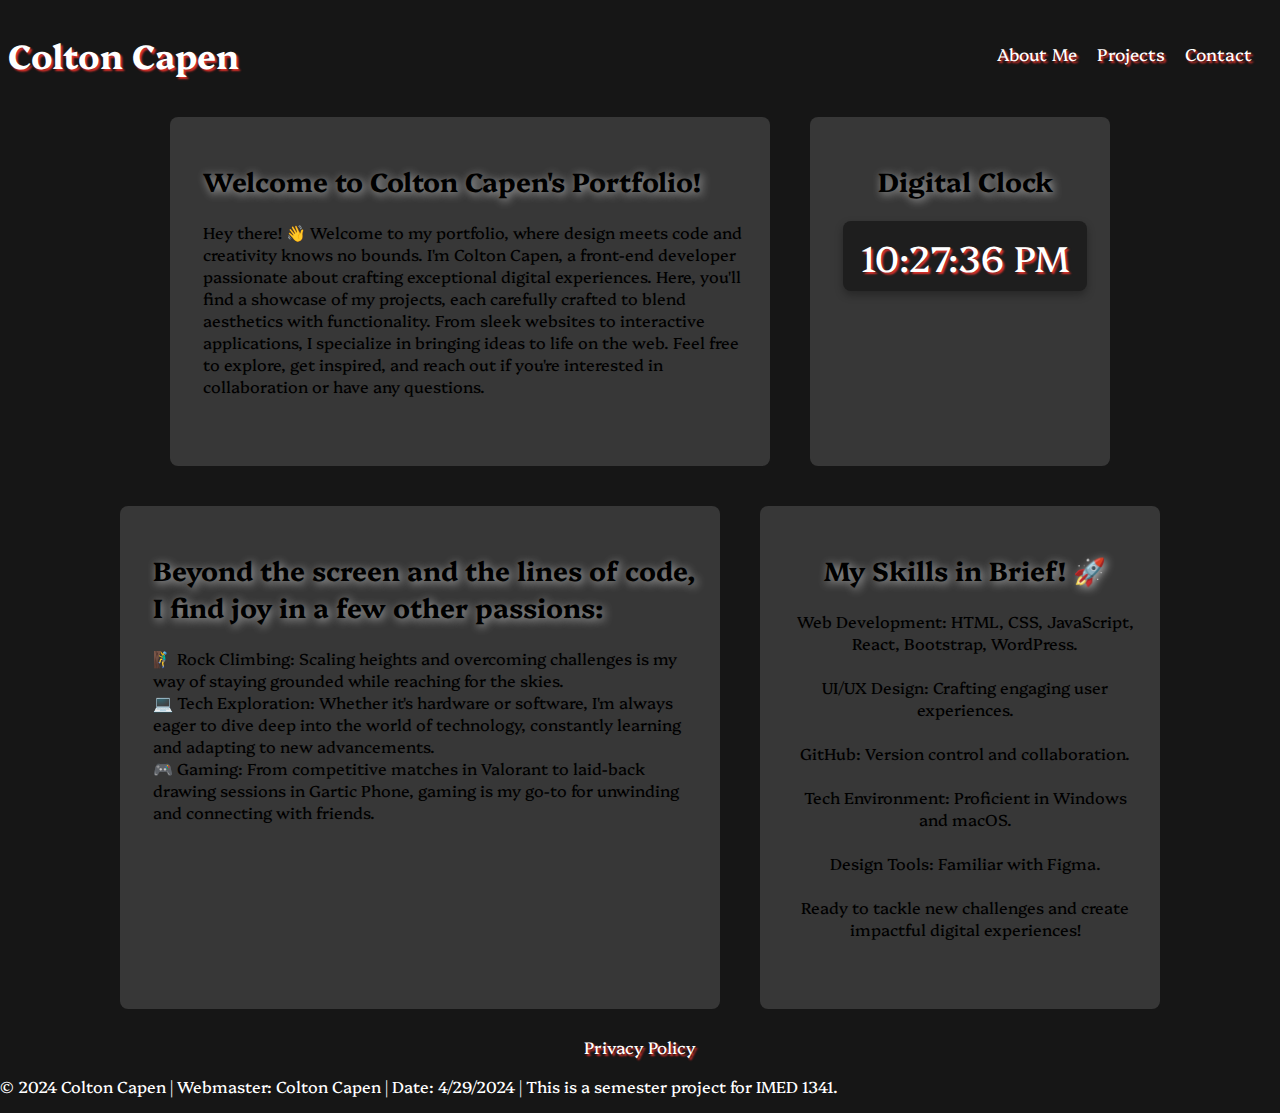
<file: index.html>
<!DOCTYPE html>
<html lang="en">
<head>
    <meta charset="UTF-8">
    <meta name="viewport" content="width=device-width, initial-scale=1.0">
    <title>Colton Capen Portfolio</title>
    <link rel="stylesheet" href="style.css">
    <link rel="preconnect" href="https://fonts.googleapis.com">
<link rel="preconnect" href="https://fonts.gstatic.com" crossorigin>
<link href="https://fonts.googleapis.com/css2?family=Jersey+10&family=Platypi:ital,wght@0,300..800;1,300..800&display=swap" rel="stylesheet">
</head>
<body>
    <header>
        <a href="index.html"><h1 class="">Colton Capen</h1></a>
        <nav>
            <ul>
                <li><a href="aboutme.html">About Me</a></li>
                <li><a href="Projects.html">Projects</a></li>
                <li><a href="contacts.html">Contact</a></li>
            </ul>
        </nav>
    </header>

    <div class="grid-container">
        <div class="card widget1">
            <h2>Welcome to Colton Capen's Portfolio!</h2>
            <p>
                Hey there! 👋 Welcome to my portfolio, where design meets code and creativity knows no bounds. I'm Colton Capen, a front-end developer passionate about crafting exceptional digital experiences.
                
                Here, you'll find a showcase of my projects, each carefully crafted to blend aesthetics with functionality. From sleek websites to interactive applications, I specialize in bringing ideas to life on the web.
                
                Feel free to explore, get inspired, and reach out if you're interested in collaboration or have any questions. </p>
        </div>
        <div class="card widget2">
            <h2>Digital Clock</h2>
            <div id="clock"></div>
        </div>
        <div class="card widget3">
            <h2>Beyond the screen and the lines of code, I find joy in a few other passions: </h2>
            <p>

                🧗‍♂️ Rock Climbing: Scaling heights and overcoming challenges is my way of staying grounded while reaching for the skies.
                <br>
                💻 Tech Exploration: Whether it's hardware or software, I'm always eager to dive deep into the world of technology, constantly learning and adapting to new advancements.
                <br>
                🎮 Gaming: From competitive matches in Valorant to laid-back drawing sessions in Gartic Phone, gaming is my go-to for unwinding and connecting with friends.</p>
        </div>
        <div class="card widget4">
            <h2>My Skills in Brief! 🚀</h2>
            <p>

                Web Development: HTML, CSS, JavaScript, React, Bootstrap, WordPress.
                <br>
                <br>
                UI/UX Design: Crafting engaging user experiences.
                <br>
                <br>
                GitHub: Version control and collaboration.
                <br>
                <br>
                Tech Environment: Proficient in Windows and macOS.
                <br>
                <br>
                Design Tools: Familiar with Figma.
                <br>
                <br>
                Ready to tackle new challenges and create impactful digital experiences!
                
                </p>
        </div>
    </div>

    <footer>
        <a href="Privacy.html" ><p class="privacy">Privacy Policy</p></a>
        <p>&copy; 2024 Colton Capen |
            Webmaster: Colton Capen |
            Date: 4/29/2024 |
            This is a semester project for IMED 1341. </p>
    </footer>

    <script src="script.js"></script>
</body>
</html>
</file>
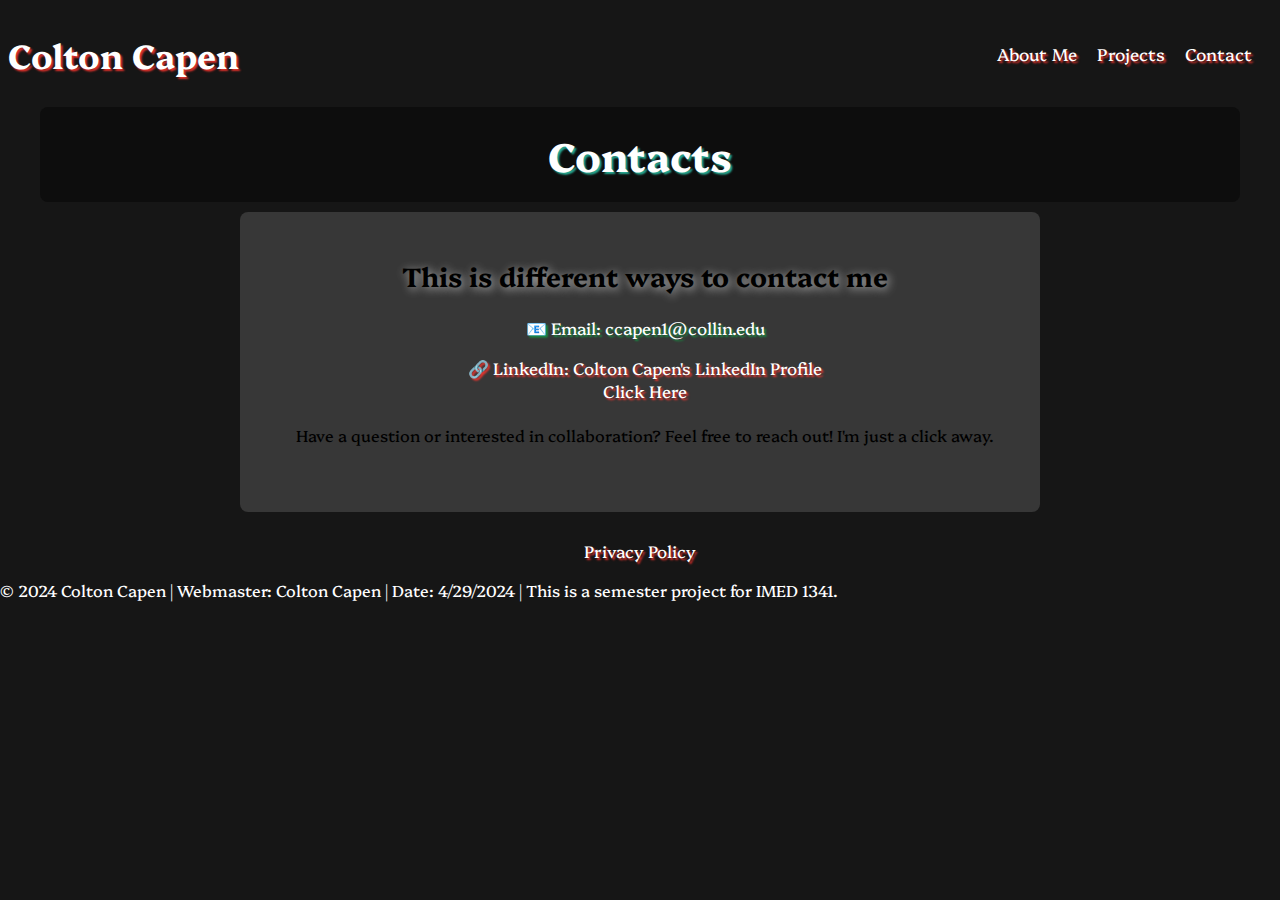
<file: contacts.html>
<!DOCTYPE html>
<html lang="en">
<head>
    <meta charset="UTF-8">
    <meta name="viewport" content="width=device-width, initial-scale=1.0">
    <title>Contacts</title>
    <link rel="stylesheet" href="style.css">
    <link rel="preconnect" href="https://fonts.googleapis.com">
<link rel="preconnect" href="https://fonts.gstatic.com" crossorigin>
<link href="https://fonts.googleapis.com/css2?family=Jersey+10&family=Platypi:ital,wght@0,300..800;1,300..800&display=swap" rel="stylesheet">
</head>
<body>
    <header>
        <a href="index.html"><h1>Colton Capen</h1></a>
       
        <nav>
            <ul>
                <li><a href="aboutme.html">About Me</a></li>
                <li><a href="Projects.html">Projects</a></li>
                <li><a href="contacts.html">Contact</a></li>
            </ul>
        </nav>
        
    </header>
    <h1 class="title2">Contacts</h1>
    <div class="grid-container">
        
        <div class="card widget6">
            <h2>This is different ways to contact me </h2>
            <p>
               <p class="emails"> 📧 Email: ccapen1@collin.edu</p>
                
                
                <a href="https://www.linkedin.com/in/coltoncapen/">🔗 LinkedIn: Colton Capen's LinkedIn Profile <br>
                    Click Here</a>
                <br>
                <br>
                Have a question or interested in collaboration? Feel free to reach out! I'm just a click away.</p>
        </div>
        
    
        
    </div>

    <footer>
        <a href="Privacy.html" ><p class="privacy">Privacy Policy</p></a>
        <p>&copy; 2024 Colton Capen |
            Webmaster: Colton Capen |
            Date: 4/29/2024 |
            This is a semester project for IMED 1341.
        </p>
        
    </footer>

    
</body>
</html>
</file>
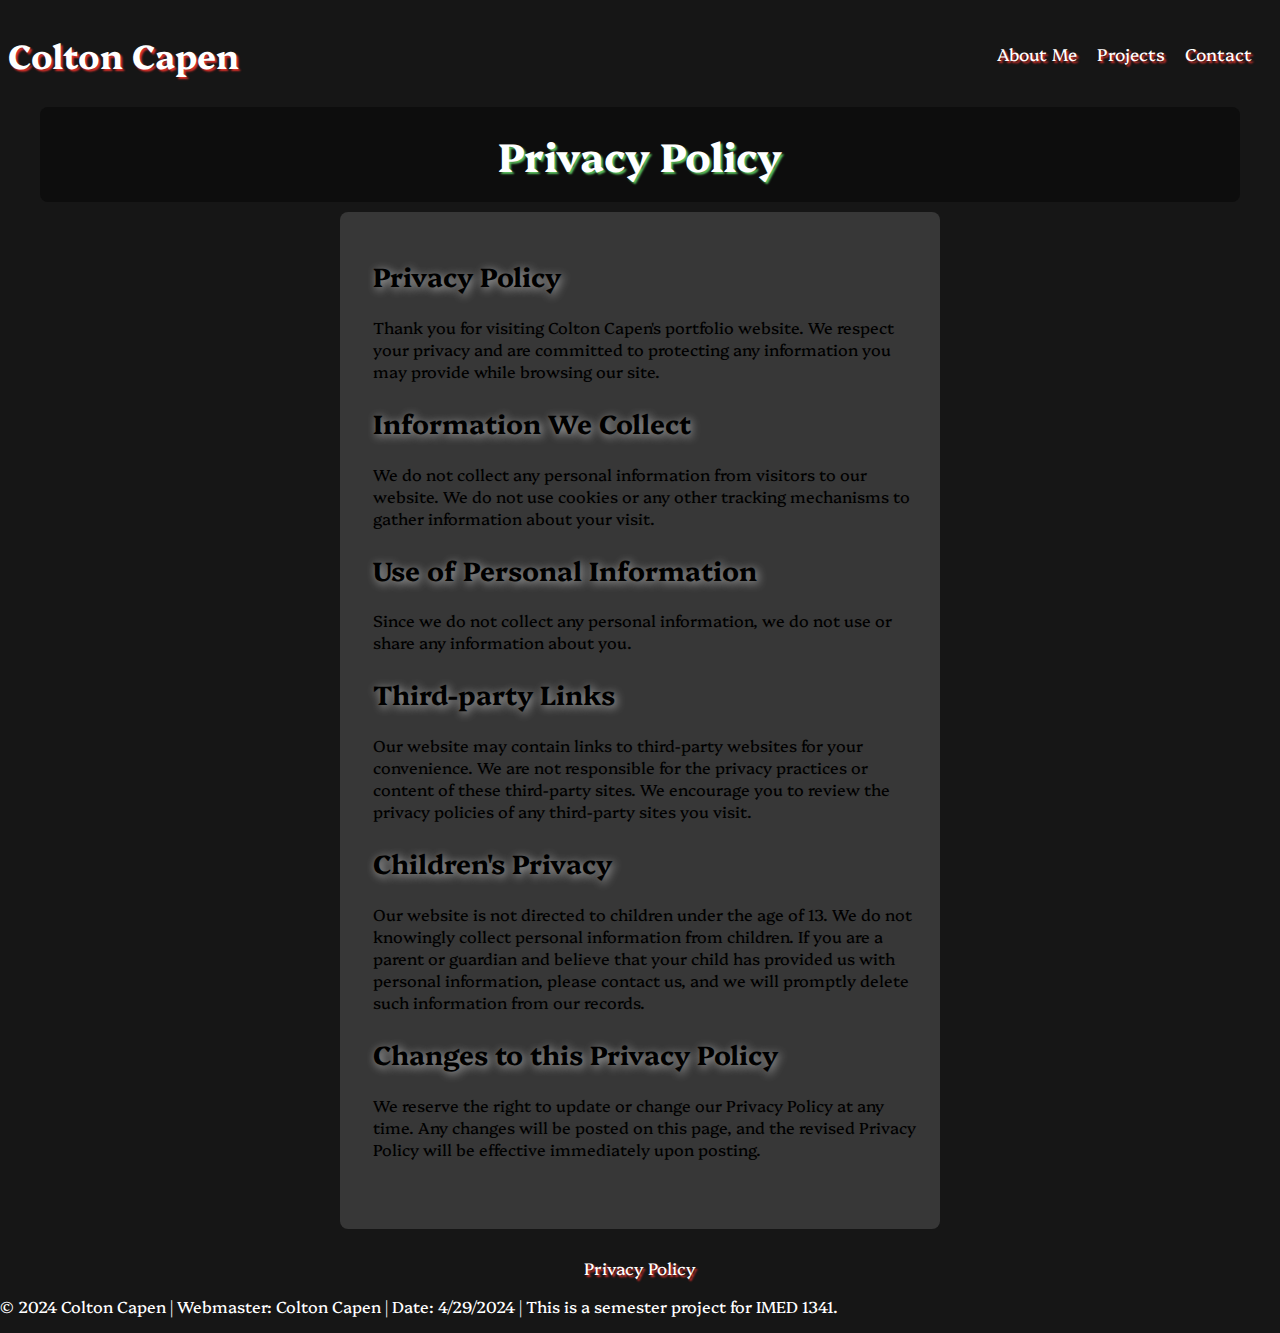
<file: Privacy.html>
<!DOCTYPE html>
<html lang="en">
<head>
    <meta charset="UTF-8">
    <meta name="viewport" content="width=device-width, initial-scale=1.0">
    <title>Privacy Policy</title>
    <link rel="stylesheet" href="style.css">
    <link rel="preconnect" href="https://fonts.googleapis.com">
<link rel="preconnect" href="https://fonts.gstatic.com" crossorigin>
<link href="https://fonts.googleapis.com/css2?family=Jersey+10&family=Platypi:ital,wght@0,300..800;1,300..800&display=swap" rel="stylesheet">
</head>
<body>
    <header>
        <a href="index.html"><h1>Colton Capen</h1></a>
       
        <nav>
            <ul>
                <li><a href="aboutme.html">About Me</a></li>
                <li><a href="Projects.html">Projects</a></li>
                <li><a href="contacts.html">Contact</a></li>
            </ul>
        </nav>
        
    </header>
    <h1 class="title1">Privacy Policy</h1>
    <div class="grid-container">
        
        <div class="card widget1">
            <h2>Privacy Policy</h2>
            <p>Thank you for visiting Colton Capen's portfolio website. We respect your privacy and are committed to protecting any information you may provide while browsing our site.</p>
        
        <h2>Information We Collect</h2>
        <p>We do not collect any personal information from visitors to our website. We do not use cookies or any other tracking mechanisms to gather information about your visit.</p>
        
        <h2>Use of Personal Information</h2>
        <p>Since we do not collect any personal information, we do not use or share any information about you.</p>
        
        <h2>Third-party Links</h2>
        <p>Our website may contain links to third-party websites for your convenience. We are not responsible for the privacy practices or content of these third-party sites. We encourage you to review the privacy policies of any third-party sites you visit.</p>
        
        <h2>Children's Privacy</h2>
        <p>Our website is not directed to children under the age of 13. We do not knowingly collect personal information from children. If you are a parent or guardian and believe that your child has provided us with personal information, please contact us, and we will promptly delete such information from our records.</p>
        
        <h2>Changes to this Privacy Policy</h2>
        <p>We reserve the right to update or change our Privacy Policy at any time. Any changes will be posted on this page, and the revised Privacy Policy will be effective immediately upon posting.</p>
        
        </div>
       
      
    </div>

    <footer>
        <a href="Privacy.html" ><p class="privacy">Privacy Policy</p></a>
        <p>&copy; 2024 Colton Capen |
            Webmaster: Colton Capen |
            Date: 4/29/2024 |
            This is a semester project for IMED 1341.</p> 
        
        
    </footer>

    
</body>
</html>
</file>
<file: style.css>
body {
    
    margin: 0;
    padding: 0;
    background-color: #161616;
    font-family: "Platypi", serif;
  font-optical-sizing: auto;
  
}

header {
    background-color: #161616;
    color: #fff;
    padding: 8px;
    text-align: left;
    display: flex;
    justify-content: space-between;
    align-items: center;
    
}
h2 {
    font-size: 165%;
    text-shadow: 2px 2px 10px#ffffffa8;
    
}
.title {
    color: #fff;
    text-shadow: 2px 2px 2px rgba(213, 45, 255, 0.867);
    font-size: 250%;
    text-align: center;
    width: 100%; /* Ensure grid container takes full width */
    max-width: 1200px; /* Set a maximum width for the grid container */
    margin: 0 auto; /* Center the grid container horizontally */
    background-color: #0d0d0d;
    border-radius: 8px;
    padding: 20px;
    box-sizing: border-box;
}

.title1 {
    color: #fff;
    text-shadow: 2px 2px 2px rgba(101, 218, 105, 0.867);
    font-size: 250%;
    text-align: center;
    width: 100%; /* Ensure grid container takes full width */
    max-width: 1200px; /* Set a maximum width for the grid container */
    margin: 0 auto; /* Center the grid container horizontally */
    background-color: #0d0d0d;
    border-radius: 8px;
    padding: 20px;
    box-sizing: border-box;
}
.title2 {
    color: #fff;
    text-shadow: 2px 2px 2px rgba(43, 196, 168, 0.867);
    font-size: 250%;
    text-align: center;
    width: 100%; /* Ensure grid container takes full width */
    max-width: 1200px; /* Set a maximum width for the grid container */
    margin: 0 auto; /* Center the grid container horizontally */
    background-color: #0d0d0d;
    border-radius: 8px;
    padding: 20px;
    box-sizing: border-box;
}

header h1 a:hover, a:visited, a:link, a:active{
    margin: 0;
    text-decoration: none;
    color: #fff;
    text-shadow:2px 2px 2px rgba(255, 52, 45, 0.867);
    font-size: 105%;
 
}

nav ul {
    list-style-type: none;
    margin: 0;
    padding: 0;
    display: flex;
    text-shadow:2px 2px 2px rgba(255, 52, 45, 0.867);
    font-size: 102%;
}

nav ul li {
    margin-right: 20px;
    text-shadow:2px 2px 2px rgba(255, 52, 45, 0.867);
}

nav ul li a footer{
    color: #fff;
    text-decoration: none;
    text-shadow:2px 2px 2px rgba(255, 52, 45, 0.867);
    
}

.card {
    background-color: #373737;
    border-radius: 8px;
    padding: 20px;
    padding-left: 30px;
    padding-bottom: 50px;
    margin: 10px;
    border: 3px solid transparent; 
    transition: border-color 0.3s;
    width: 100%; /* Cards take full width by default */
    max-width: 1000px; /* Set a maximum width for the cards */
    box-sizing: border-box;
}

.card:hover {
    border-color: rgba(255, 52, 45, 0.867); 
}

.grid-container {
    display: flex;
    flex-wrap: wrap;
    justify-content: center;
    gap: 20px; /* Add some gap between cards */
    width: 100%; /* Ensure grid container takes full width */
    max-width: 1200px; /* Set a maximum width for the grid container */
    margin: 0 auto; /* Center the grid container horizontally */
   
}

.widget1 {
    width: 100%; /* Set width for widget 1 */
    max-width: 600px; /* Set maximum width for widget 1 */
    
    
}

.widget2 {
    width: 100%; /* Set width for widget 2 */
    max-width: 300px; /* Set maximum width for widget 2 */
    text-align: center;
}

.widget3 {
    width: 100%; /* Set width for widget 3 */
    max-width: 600px; /* Set maximum width for widget 3 */
   
}

.widget4 {
    width: 100%; /* Set width for widget 4 */
    max-width: 400px; /* Set maximum width for widget 4 */
    text-align: center;
}

.widget5 {

  width: 100%; /* Set width for widget 4 */
    max-width: 400px; /* Set maximum width for widget 4 */
    text-align: center;
}
.widget6 {

    width: 100%; /* Set width for widget 4 */
      max-width: 800px; /* Set maximum width for widget 4 */
      height: 300px;
      text-align: center;
  }
  .card.widget7 img
  {
    width: 100%; /* Set width for widget 2 */
    max-width: 300px; /* Set maximum width for widget 2 */
    text-align: center;
   
    border-radius: 8px; /* Optionally add border radius to match the card */
  }

#clock {
    font-size: 36px;
    color: #fff;
    text-align: center;
    padding: 10px;
    border-radius: 8px;
    background-color: #1E1E1E;
    box-shadow: 0 4px 8px rgba(0, 0, 0, 0.3);
    text-shadow:2px 2px 2px rgba(255, 52, 45, 0.867);
    margin-bottom: 20px;
}
.card.widget5 img {
    max-width: 100%;
    max-height: 100%;
    border-radius: 8px; /* Optionally add border radius to match the card */
}

.emails { 
    
    color: #fff;
    text-shadow:2px 2px 2px #159443eb;
    font-size: 105%;
}
footer  {
    color: #fff;
    text-decoration: none;

}
.privacy {
    text-align: center;
}
</file>
